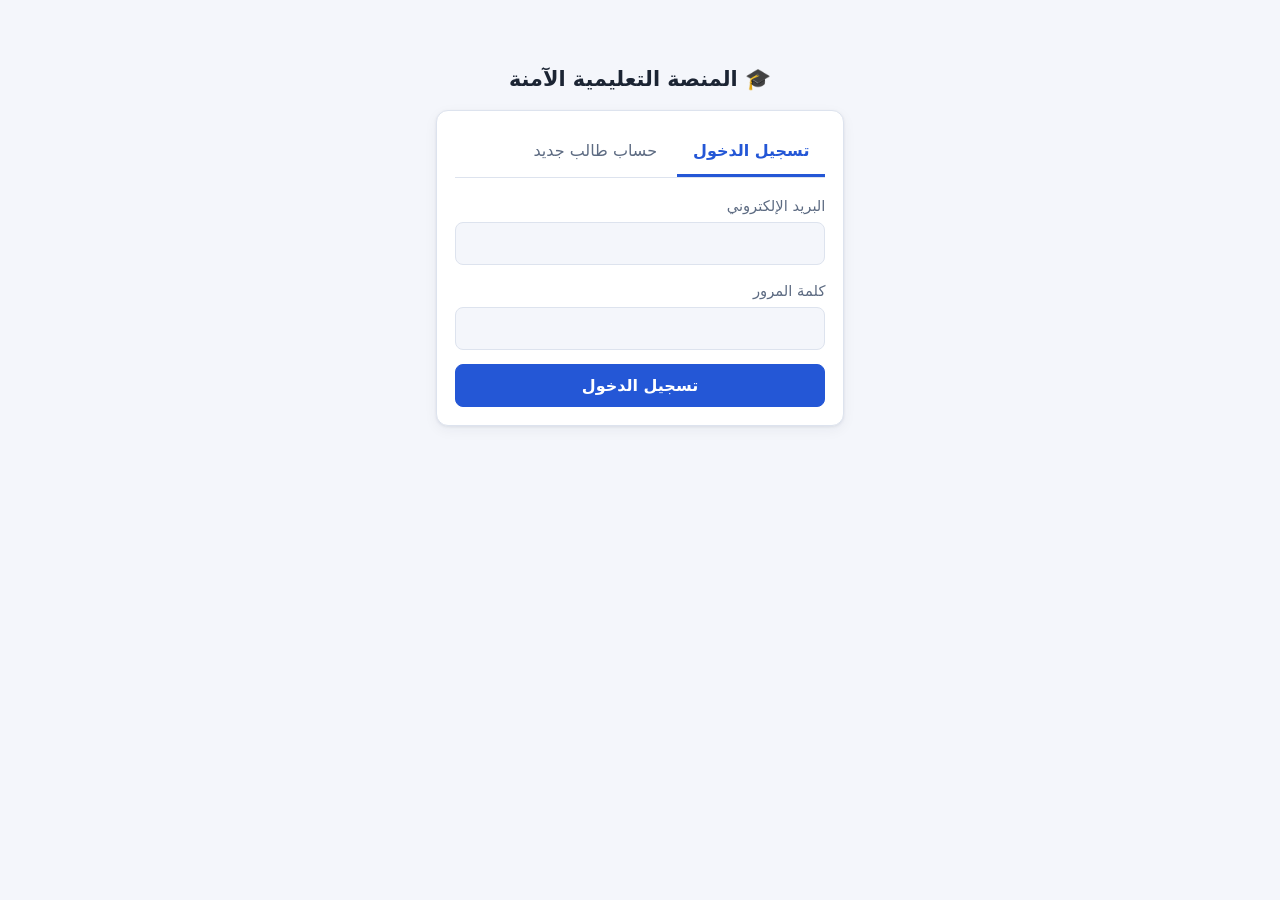
<file: frontend/index.html>
<!doctype html>
<html lang="ar" dir="rtl">
<head>
  <meta charset="utf-8">
  <meta name="viewport" content="width=device-width, initial-scale=1">
  <title>المنصة التعليمية الآمنة</title>
  <link rel="stylesheet" href="styles.css">
  <script src="app.js" defer></script>
</head>
<body data-view="auto" data-root="">
  <div id="app"><noscript>يلزم تفعيل JavaScript لاستخدام المنصة.</noscript></div>
</body>
</html>
</file>
<file: frontend/styles.css>
/* styles.css — shared RTL, responsive, light/dark theme */
:root {
  --bg: #f4f6fb; --card: #fff; --text: #1b2433; --muted: #5d6b82; --line: #dde3ee;
  --primary: #2457d6; --primary-ink: #fff;
  --ok: #12805c; --ok-bg: #e0f5ec; --bad: #b42318; --bad-bg: #fde8e6;
  --radius: 12px; --shadow: 0 1px 3px rgba(20,30,60,.08), 0 4px 14px rgba(20,30,60,.05);
  color-scheme: light dark;
}
@media (prefers-color-scheme: dark) {
  :root {
    --bg: #0f1420; --card: #171e2e; --text: #e6ebf5; --muted: #9aa7bf; --line: #2a3550;
    --primary: #6d96ff; --primary-ink: #0b1020;
    --ok: #4ad1a0; --ok-bg: #12372b; --bad: #ff8f84; --bad-bg: #3d1a17;
  }
}
* { box-sizing: border-box; }
body { margin: 0; background: var(--bg); color: var(--text);
  font: 16px/1.6 "Segoe UI", Tahoma, "Noto Sans Arabic", system-ui, sans-serif; }
a { color: var(--primary); }
:focus-visible { outline: 3px solid var(--primary); outline-offset: 2px; }

/* layout */
.app-header { background: var(--card); border-block-end: 1px solid var(--line); position: sticky; top: 0; z-index: 5; }
.app-header .in { max-width: 1000px; margin: auto; padding: .7rem 1rem; display: flex; align-items: center; gap: .6rem; flex-wrap: wrap; }
.brand { font-weight: 700; font-size: 1.05rem; margin-inline-end: auto; text-decoration: none; color: inherit; }
.chip { background: var(--bg); border: 1px solid var(--line); border-radius: 99px; padding: .15rem .75rem; font-size: .85rem; color: var(--muted); }
.container { max-width: 1000px; margin: 1.25rem auto; padding: 0 1rem; }
.stack { display: grid; gap: 1rem; }
.row { display: flex; align-items: center; justify-content: space-between; gap: .75rem; flex-wrap: wrap; }
.row-form { display: flex; align-items: end; gap: .75rem; flex-wrap: wrap; }
.row-form .field { flex: 1; min-width: 160px; }
.card { background: var(--card); border: 1px solid var(--line); border-radius: var(--radius); box-shadow: var(--shadow); padding: 1.1rem; }
.card > h3 { margin: 0 0 .8rem; font-size: 1.05rem; }
.auth { max-width: 440px; margin: 7vh auto; padding: 0 1rem; }
.auth h1 { text-align: center; font-size: 1.3rem; }

/* forms */
form.stack { gap: .85rem; }
.field { display: grid; gap: .3rem; font-size: .92rem; }
.field > span { color: var(--muted); }
input, textarea { font: inherit; color: inherit; background: var(--bg); border: 1px solid var(--line); border-radius: 8px; padding: .55rem .7rem; width: 100%; }
.btn { font: inherit; cursor: pointer; border: 1px solid var(--line); background: var(--card); color: var(--text); border-radius: 8px; padding: .5rem 1rem; text-decoration: none; display: inline-block; }
.btn.primary { background: var(--primary); color: var(--primary-ink); border-color: var(--primary); font-weight: 600; }
.btn:disabled { opacity: .6; cursor: progress; }
.form-msg, .error { color: var(--bad); margin: 0; }
.form-msg:empty { display: none; }
.muted { color: var(--muted); }
.note { border-inline-start: 4px solid var(--primary); background: var(--bg); padding: .6rem .9rem; border-radius: 8px; color: var(--muted); margin: .75rem 0; }

/* tabs */
.tabs { display: flex; gap: .25rem; border-block-end: 1px solid var(--line); margin-block-end: 1rem; overflow-x: auto; }
.tab { font: inherit; background: none; border: 0; border-block-end: 3px solid transparent; padding: .6rem 1rem; cursor: pointer; color: var(--muted); white-space: nowrap; }
.tab[aria-selected="true"] { color: var(--primary); border-color: var(--primary); font-weight: 600; }

/* data display */
.table-wrap { overflow-x: auto; }
table { width: 100%; border-collapse: collapse; }
th, td { padding: .6rem .7rem; text-align: start; border-block-end: 1px solid var(--line); white-space: nowrap; }
th { color: var(--muted); font-weight: 600; font-size: .88rem; }
.ltr { direction: ltr; unicode-bidi: isolate; display: inline-block; }
.mono { font-family: ui-monospace, Consolas, monospace; font-size: .82rem; overflow-wrap: anywhere; white-space: normal; }
.bar { display: flex; align-items: center; gap: .5rem; min-width: 140px; }
.bar b { flex: 1; height: 8px; border-radius: 99px; background: var(--line); overflow: hidden; display: block; }
.bar i { display: block; height: 100%; background: var(--primary); }
.bar em { font-style: normal; font-size: .85rem; color: var(--muted); min-width: 3.4rem; direction: ltr; text-align: end; }
.stats { display: grid; grid-template-columns: repeat(auto-fit, minmax(150px, 1fr)); gap: .75rem; margin-block-end: 1rem; }
.stat { background: var(--bg); border-radius: 10px; padding: .7rem .9rem; }
.stat small { display: block; color: var(--muted); }
.stat strong { font-size: 1.4rem; }
.badge { border-radius: 99px; padding: .1rem .7rem; font-size: .82rem; font-weight: 600; }
.badge.ok { background: var(--ok-bg); color: var(--ok); }
.badge.bad { background: var(--bad-bg); color: var(--bad); }
dl.kv { display: grid; grid-template-columns: max-content 1fr; gap: .35rem 1rem; margin: .5rem 0; }
dl.kv dt { color: var(--muted); }
dl.kv dd { margin: 0; overflow-wrap: anywhere; }
details { margin: .6rem 0; }
summary { cursor: pointer; color: var(--primary); }

/* toasts */
#toasts { position: fixed; inset-inline: 0; bottom: 1rem; display: grid; justify-items: center; gap: .5rem; padding: 0 1rem; pointer-events: none; z-index: 20; }
.toast { pointer-events: auto; background: var(--text); color: var(--bg); padding: .6rem 1rem; border-radius: 10px; box-shadow: var(--shadow); }
.toast.err { background: var(--bad-bg); color: var(--bad); border: 1px solid var(--bad); }
@media (prefers-reduced-motion: no-preference) { .toast { animation: in .2s ease; } }
@keyframes in { from { opacity: 0; transform: translateY(8px); } }

@media (max-width: 600px) {
  dl.kv { grid-template-columns: 1fr; }
  .tab { padding: .5rem .7rem; }
  .app-header .in { gap: .4rem; }
}

/* security alerts */
:root { --warn: #8a5a00; --warn-bg: #fdf1d6; }
@media (prefers-color-scheme: dark) { :root { --warn: #f2c76e; --warn-bg: #3a2c0d; } }
.badge.warn { background: var(--warn-bg); color: var(--warn); }
select { font: inherit; color: inherit; background: var(--bg); border: 1px solid var(--line); border-radius: 8px; padding: .5rem .7rem; }
td.alert-desc { white-space: normal; min-width: 240px; }
</file>
